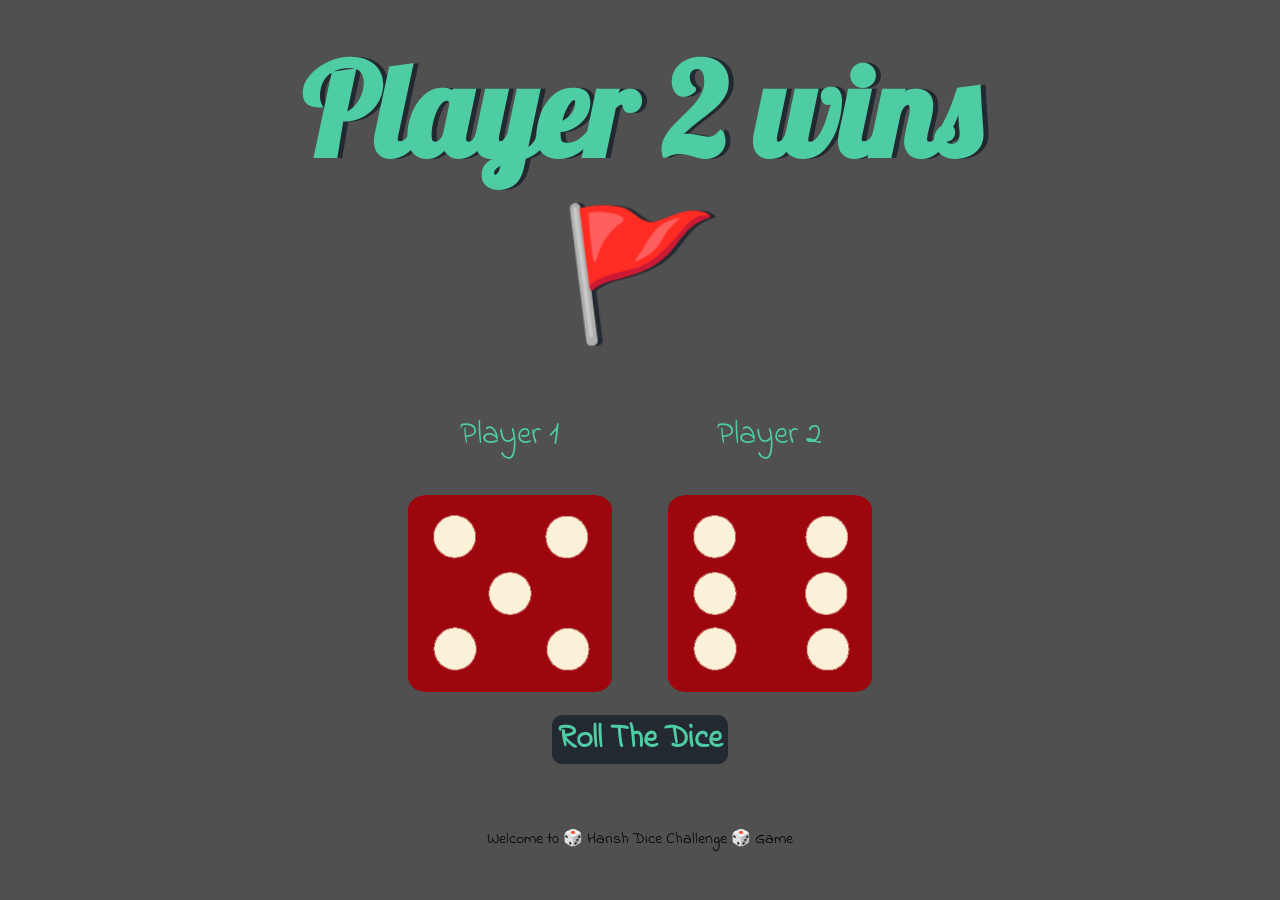
<file: index.html>
<!DOCTYPE html>
<html lang="en" dir="ltr">
  <head>
    <meta charset="utf-8" />
    <title>Dicee</title>
    <link rel="stylesheet" href="style.css" />
    <link
      href="https://fonts.googleapis.com/css?family=Indie+Flower|Lobster"
      rel="stylesheet"
    />
    <link rel="icon" href="images/dice-icon.png">
  </head>
  <body>
    <div class="container">
      <h1>Refresh Me</h1>

      <div class="dice">
        <p>Player 1</p>
        <img class="img1" src="images/dice6.png" />
      </div>

      <div class="dice">
        <p>Player 2</p>
        <img class="img2" src="images/dice6.png" />
      </div>
      
      <div class="button">
        <button onclick="location.reload()">Roll The Dice</button>
      </div>
      
    </div>

    <footer>Welcome t0 🎲 Harish Dice Challenge 🎲 Game</footer>
    <script src="script.js"></script>
  </body>
</html>
</file>
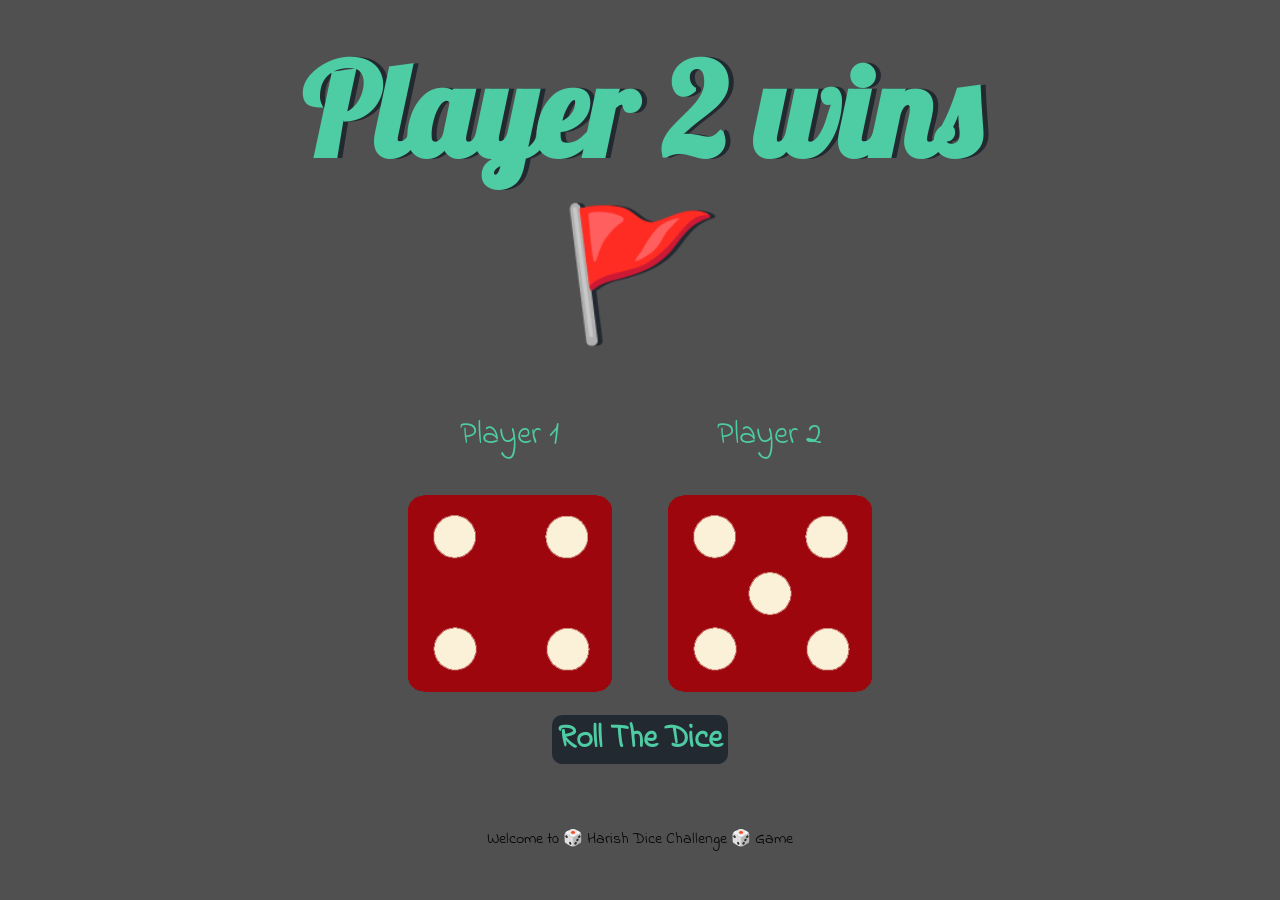
<file: dicee.html>
<!DOCTYPE html>
<html lang="en" dir="ltr">
  <head>
    <meta charset="utf-8" />
    <title>Dicee</title>
    <link rel="stylesheet" href="styles.css" />
    <link
      href="https://fonts.googleapis.com/css?family=Indie+Flower|Lobster"
      rel="stylesheet"
    />
    <link rel="icon" href="images/dice-icon.png">
  </head>
  <body>
    <div class="container">
      <h1>Refresh Me</h1>

      <div class="dice">
        <p>Player 1</p>
        <img class="img1" src="images/dice6.png" />
      </div>

      <div class="dice">
        <p>Player 2</p>
        <img class="img2" src="images/dice6.png" />
      </div>
      
      <div class="button">
        <button onclick="location.reload()">Roll The Dice</button>
      </div>
      
    </div>

    <footer>Welcome t0 🎲 Harish Dice Challenge 🎲 Game</footer>
    <script src="index.js"></script>
  </body>
</html>
</file>
<file: style.css>
.container {
  width: 70%;
  margin: auto;
  text-align: center;
}

.dice {
  text-align: center;
  display: inline-block;

}

body {
  background-color: #505050;
}

h1 {
  margin: 30px;
  font-family: 'Lobster', cursive;
  text-shadow: 5px 0 #232931;
  font-size: 8rem;
  color: #4ECCA3;
}

p {
  font-size: 2rem;
  color: #4ECCA3;
  font-family: 'Indie Flower', cursive;
}

.button{
  margin-top: 15px;
}
button{
  font-family: 'Indie Flower', cursive;
  font-size: 2rem;
  font-weight: bold;
  color: #4ECCA3;
  background-color: #232931;
  border-radius: 10px;
  border: none;
  
}
button:hover{
  cursor: pointer;
  box-shadow: 0px 0px 10px #4ECCA3;
}

img {
  width: 80%;
}

footer {
  margin-top: 5%;
  color: #000000;
  text-align: center;
  font-family: 'Indie Flower', cursive;

}
</file>
<file: styles.css>
.container {
  width: 70%;
  margin: auto;
  text-align: center;
}

.dice {
  text-align: center;
  display: inline-block;

}

body {
  background-color: #505050;
}

h1 {
  margin: 30px;
  font-family: 'Lobster', cursive;
  text-shadow: 5px 0 #232931;
  font-size: 8rem;
  color: #4ECCA3;
}

p {
  font-size: 2rem;
  color: #4ECCA3;
  font-family: 'Indie Flower', cursive;
}

.button{
  margin-top: 15px;
}
button{
  font-family: 'Indie Flower', cursive;
  font-size: 2rem;
  font-weight: bold;
  color: #4ECCA3;
  background-color: #232931;
  border-radius: 10px;
  border: none;
  
}
button:hover{
  cursor: pointer;
  box-shadow: 0px 0px 10px #4ECCA3;
}

img {
  width: 80%;
}

footer {
  margin-top: 5%;
  color: #000000;
  text-align: center;
  font-family: 'Indie Flower', cursive;

}
</file>
